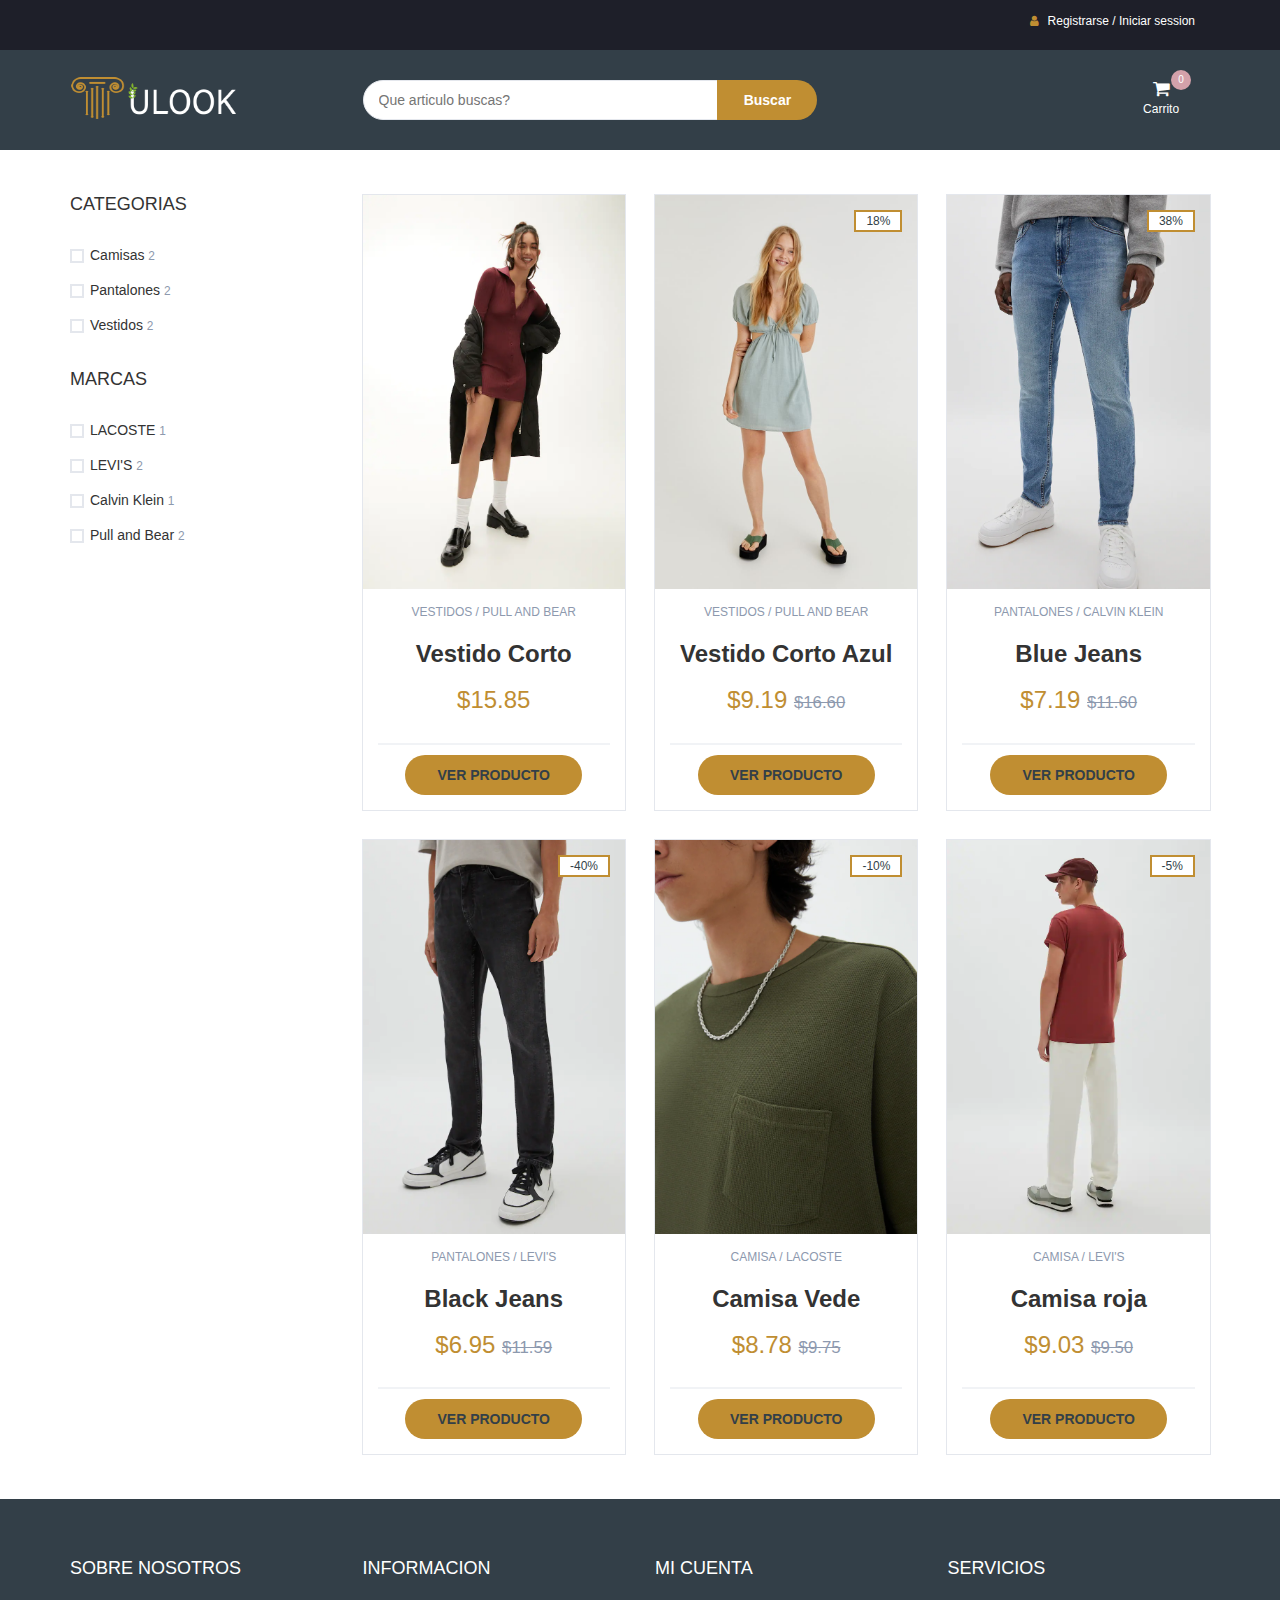
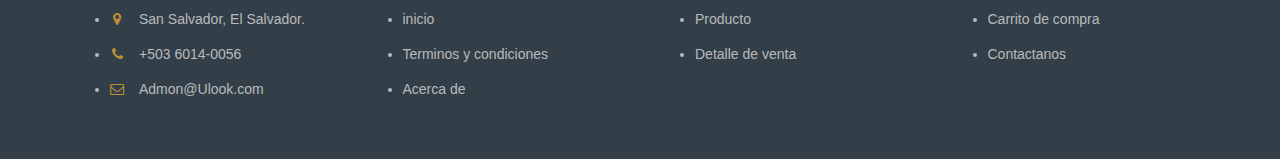
<file: paginas_html/categorias.html>
<!DOCTYPE html>
<html lang="en">
	<head>
		<meta charset="utf-8">
		<meta name="viewport" content="width=device-width, initial-scale=1">
		<title>ULook</title>
		<link type="text/css" rel="stylesheet" href="../css/bootstrap.min.css"/>
		<link rel="stylesheet" href="../css/font-awesome.min.css">
		<link type="text/css" rel="stylesheet" href="../css/main.css"/>
		<link type="text/css" rel="stylesheet" href="../css/controles.css"/>
		<link type="text/css" rel="stylesheet" href="../css/producto.css"/>
		<link type="text/css" rel="stylesheet" href="../css/carrito.css"/>
		<link type="text/css" rel="stylesheet" href="../css/loading.css"/>
		<link type="text/css" rel="stylesheet" href="../css/modal.css"/>
		<script type="text/javascript" src="https://code.jquery.com/jquery-3.4.1.min.js"></script>
    </head>

	<!--
		Las clases: 
			container, 
			pull-right,
			row
		Esta dada por la libreria bootstrap
	-->

	<body>
		<header>
			<div class="top-header">
				<div class="container">
					<ul class="header-links pull-right">
						<li>
							<a href="#">
								<i class="fa fa-user"></i> 
								<span> Registrarse / Iniciar session </span>
							</a>
						</li>
					</ul>
				</div>
			</div>
			<div class="header">
				<div class="container">
					<div class="row">
						<div class="col-md-3">
							<div class="header-logo">
								<a href="#" class="logo">
									<img src="../img/logo.png" alt="">
								</a>
							</div>
						</div>
						<div class="col-md-6">
							<div class="header-buscar">
								<div class="buscador-container">
									<input class="input inp0" name="buscador" placeholder="Que articulo buscas?">
									<button id="inp0" onClick="envioCampos('paginas','categorias',this);" class="btn-buscar">Buscar</button>
								</div>
							</div>
						</div>
		
						<div class="col-md-3 clearfix">
							<div class="header-carrito">
								<div>
									<a href="#">
										<i class="fa fa-shopping-cart"></i>
										<span>Carrito</span>
										<div class="qty"> 0 </div>
									</a>
								</div>
								<div>
							</div>
						</div>
		
					</div>
				</div>
			</div>
		</header>

		<div class="section">
			<div class="container">
				<div class="row">
		
					<div class="col-md-3">
						<div class="aside">
							<h3 class="aside-title">Categorias</h3>
							<div class="checkbox-filter">
								<div class="input-checkbox">
									<input type="checkbox" class="check" stage="cat">
									<label for="cat-1">
										<span></span>
										Camisas
										<small>2</small>
									</label>
								</div>
								<div class="input-checkbox">
									<input type="checkbox" class="check" stage="cat">
									<label for="cat-2">
										<span></span>
										Pantalones
										<small>2</small>
									</label>
								</div>
								<div class="input-checkbox">
									<input type="checkbox" class="check" stage="cat">
									<label for="cat-3">
										<span></span>
										Vestidos
										<small>2</small>
									</label>
								</div>
							</div>
						</div>
						
						<div class="aside">
							<h3 class="aside-title">Marcas</h3>
							<div class="checkbox-filter">
								<div class="input-checkbox">
									<input type="checkbox" class="check" stage="mar">
									<label for= "mar-1">
										<span></span>
										LACOSTE
										<small>1</small>
									</label>
								</div>
								<div class="input-checkbox">
									<input type="checkbox" class="check" stage="mar">
									<label for= "mar-2">
										<span></span>
										LEVI'S
										<small>2</small>
									</label>
								</div>
								<div class="input-checkbox">
									<input type="checkbox" class="check" stage="mar">
									<label for= "mar-3">
										<span></span>
										Calvin Klein
										<small>1</small>
									</label>
								</div>
								<div class="input-checkbox">
									<input type="checkbox" class="check" stage="mar">
									<label for= "mar-4">
										<span></span>
										Pull and Bear
										<small>2</small>
									</label>
								</div>
							</div>
						</div>
					</div>
					
					<div class="col-md-9">
						<div class="row">
		
								<div class="col-md-4 col-xs-6 product">
									<div class="producto">
										<div class="producto-img">
											<img src= "../img/vestido_1_2.png">
										</div>
										<div class="producto-body">
											<p class="producto-categoria"> VESTIDOS / PULL AND BEAR </p>
											<h3 class="producto-nombre"><b> Vestido Corto </b></h3>
											<h4 class="precioActual">$15.85 </h4>
											<div class="producto-line"></div>
											<div class="producto-btn">
												<div class="add-carrito">
													<button class="add-carrito-btn"><i class="fa fa-shopping-cart"></i> Ver producto </button>
												</div>									
											</div>
										</div>
									</div>
								</div>

								<div class="col-md-4 col-xs-6 product">
									<div class="producto">
										<div class="producto-img">
											<img src= "../img/vestido_azul.jpg">
											<div class="producto-label">
												<span class="sale">18%</span>
											</div>
										</div>
										<div class="producto-body">
											<p class="producto-categoria"> VESTIDOS / PULL AND BEAR </p>
											<h3 class="producto-nombre"><b> Vestido Corto Azul </b></h3>
											<h4 class="precioActual">$9.19 <del class="precioAnterior">$16.60</del></h4>
											<div class="producto-line"></div>
											<div class="producto-btn">
												<div class="add-carrito">
													<button class="add-carrito-btn"><i class="fa fa-shopping-cart"></i> Ver producto </button>
												</div>									
											</div>
										</div>
									</div>
								</div>

								<div class="col-md-4 col-xs-6 product">
									<div class="producto">
										<div class="producto-img">
											<img src= "../img/pantalon_1_1.png">
											<div class="producto-label">
												<span class="sale">38%</span>
											</div>
										</div>
										<div class="producto-body">
											<p class="producto-categoria"> PANTALONES / CALVIN KLEIN </p>
											<h3 class="producto-nombre"><b> Blue Jeans </b></h3>
											<h4 class="precioActual">$7.19 <del class="precioAnterior">$11.60</del></h4>
											<div class="producto-line"></div>
											<div class="producto-btn">
												<div class="add-carrito">
													<button class="add-carrito-btn"><i class="fa fa-shopping-cart"></i> Ver producto </button>
												</div>									
											</div>
										</div>
									</div>
								</div>

								<div class="col-md-4 col-xs-6 product">
									<div class="producto">
										<div class="producto-img">
											<img src= "../img/pantalon_2_1.png">
											<div class="producto-label">
												<span class="sale">-40%</span>
											</div>
										</div>
										<div class="producto-body">
											<p class="producto-categoria"> PANTALONES / LEVI'S </p>
											<h3 class="producto-nombre"><b> Black Jeans </b></h3>
											<h4 class="precioActual">$6.95 <del class="precioAnterior">$11.59</del></h4>
											<div class="producto-line"></div>
											<div class="producto-btn">
												<div class="add-carrito">
													<button class="add-carrito-btn"><i class="fa fa-shopping-cart"></i> Ver producto </button>
												</div>									
											</div>
										</div>
									</div>
								</div>

								<div class="col-md-4 col-xs-6 product">
									<div class="producto">
										<div class="producto-img">
											<img src= "../img/camisa_verde_2.png">
											<div class="producto-label">
												<span class="sale">-10%</span>
											</div>
										</div>
										<div class="producto-body">
											<p class="producto-categoria"> CAMISA / LACOSTE </p>
											<h3 class="producto-nombre"><b> Camisa Vede </b></h3>
											<h4 class="precioActual">$8.78 <del class="precioAnterior">$9.75</del></h4>
											<div class="producto-line"></div>
											<div class="producto-btn">
												<div class="add-carrito">
													<button class="add-carrito-btn"><i class="fa fa-shopping-cart"></i> Ver producto </button>
												</div>									
											</div>
										</div>
									</div>
								</div>

								<div class="col-md-4 col-xs-6 product">
									<div class="producto">
										<div class="producto-img">
											<img src= "../img/camisa_roja_3.png">
											<div class="producto-label">
												<span class="sale">-5%</span>
											</div>
										</div>
										<div class="producto-body">
											<p class="producto-categoria"> CAMISA / LEVI'S </p>
											<h3 class="producto-nombre"><b> Camisa roja </b></h3>
											<h4 class="precioActual">$9.03 <del class="precioAnterior">$9.50</del></h4>
											<div class="producto-line"></div>
											<div class="producto-btn">
												<div class="add-carrito">
													<button class="add-carrito-btn"><i class="fa fa-shopping-cart"></i> Ver producto </button>
												</div>									
											</div>
										</div>
									</div>
								</div>

						</div>
					</div>
				</div>
			</div>
		</div>

		<footer class="footer-container">
			<div class="section">
				<div class="container">
					<div class="row">
						<div class="col-md-3 col-xs-6">
							<div class="footer">
								<h3 class="footer-title">Sobre nosotros</h3>
								
								<ul class="footer-links">
									<li><a href="#"><i class="fa fa-map-marker"></i>San Salvador, El Salvador.</a></li>
									<li><a href="#"><i class="fa fa-phone"></i>+503 6014-0056</a></li>
									<li><a href="#"><i class="fa fa-envelope-o"></i>Admon@Ulook.com</a></li>
								</ul>
							</div>
						</div>
						<div class="col-md-3 col-xs-6">
							<div class="footer">
								<h3 class="footer-title">Informacion</h3>
								<ul class="footer-links">
									<li><a href="#">inicio</a></li>
									<li><a href="#">Terminos y condiciones</a></li>
									<li><a href="#">Acerca de</a></li>
								</ul>
							</div>
						</div>
						<div class="col-md-3 col-xs-6">
							<div class="footer">
								<h3 class="footer-title">Mi cuenta</h3>
								<ul class="footer-links">
									<li><a href="#">Producto</a></li>
									<li><a href="#">Detalle de venta</a></li>
								</ul>
							</div>
						</div>
						<div class="col-md-3 col-xs-6">
							<div class="footer">
								<h3 class="footer-title">Servicios</h3>
								<ul class="footer-links">
									<li><a href="#">Carrito de compra</a></li>
									<li><a href="#">Contactanos</a></li>
								</ul>
							</div>
						</div>
					</div>
				</div>
			</div>
		</footer>
	</body>
</html>
</file>
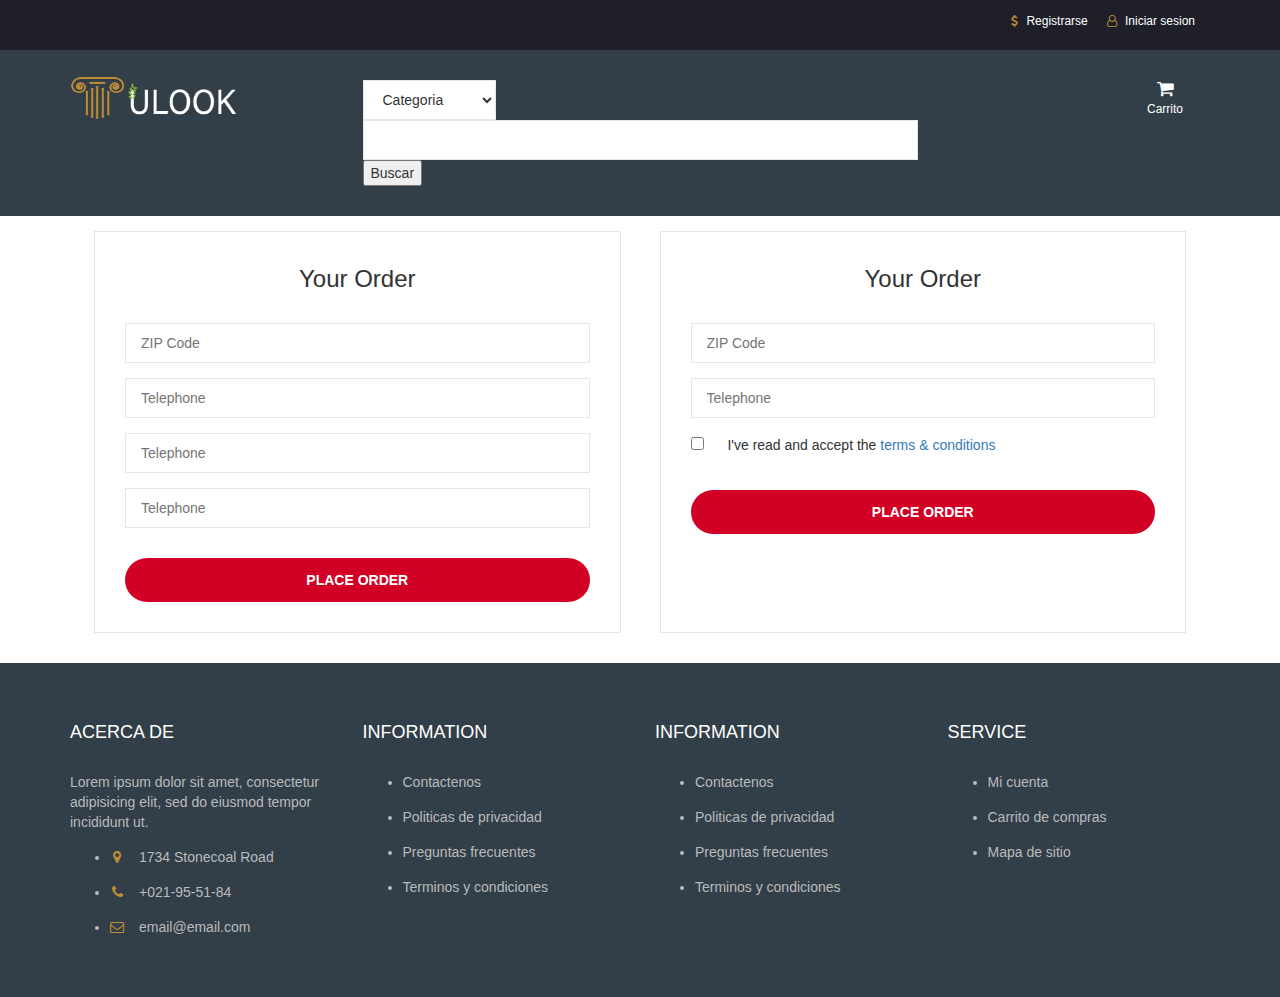
<file: paginas_html/login.html>
<!DOCTYPE html>
<html lang="en">
	<head>
		<meta charset="utf-8">
		<meta name="viewport" content="width=device-width, initial-scale=1">
		<title>ULook</title>
		<link type="text/css" rel="stylesheet" href="../css/bootstrap.min.css"/>
		<link rel="stylesheet" href="../css/font-awesome.min.css">
		<link type="text/css" rel="stylesheet" href="../css/main.css"/>
		<link type="text/css" rel="stylesheet" href="../css/controls.css"/>
    </head>

	<!--
		Las clases: 
			container, 
			pull-right,
			row
		Esta dada por la libreria bootstrap
	-->

	<body>
		<header>
			<div class="top-header">
				<div class="container">
					<ul class="header-links pull-right">
						<li><a href="#"><i class="fa fa-dollar"></i> Registrarse</a></li>
						<li><a href="#"><i class="fa fa-user-o"></i> Iniciar sesion</a></li>
					</ul>
				</div>
			</div>
			<div class="header">
				<div class="container">
					<div class="row">
						<div class="col-md-3">
							<div class="header-logo">
								<a href="#" class="logo">
									<img src="../img/logo.png" alt="">
								</a>
							</div>
						</div>
						<div class="col-md-6">
							<div class="header-buscar">
								<form>
									<select class="input-select">
										<option value="-1">Categoria</option>
										<option value="1">Categoria 01</option>
										<option value="2">Categoria 02</option>
									</select>
									<input class="input">
									<button class="btn-buscar">Buscar</button>
								</form>
							</div>
						</div>
						<div class="col-md-3 clearfix">
							<div class="header-carrito">
								<div>
									<a href="#">
										<i class="fa fa-shopping-cart"></i>
										<span>Carrito</span>
										<!-- <div class="qty">2</div> -->
									</a>
								</div>
							</div>
						</div>
					</div>
				</div>
			</div>
		</header>

		<div class="section">
			<div class="container">
				<div class="row section-dual">

					<div class="section-box">
						<div class="section-title text-center">
							<h3 class="title">Your Order</h3>
						</div>
						<div class="order-summary">
							<div class="form-group">
								<input class="input" type="text" name="zip-code" placeholder="ZIP Code">
							</div>
							<div class="form-group">
								<input class="input" type="tel" name="tel" placeholder="Telephone">
							</div>
							<div class="form-group">
								<input class="input" type="tel" name="tel" placeholder="Telephone">
							</div>
							<div class="form-group">
								<input class="input" type="tel" name="tel" placeholder="Telephone">
							</div>
						</div>
						<a href="#" class="primary-btn order-submit">Place order</a>
					</div>

					<div class="section-box">
						<div class="section-title text-center">
							<h3 class="title">Your Order</h3>
						</div>
						<div class="order-summary">
							<div class="form-group">
								<input class="input" type="text" name="zip-code" placeholder="ZIP Code">
							</div>
							<div class="form-group">
								<input class="input" type="tel" name="tel" placeholder="Telephone">
							</div>
						</div>

						<div class="input-checkbox">
							<input type="checkbox" id="terms">
							<label for="terms">
								<span></span>
								I've read and accept the <a href="#">terms & conditions</a>
							</label>
						</div>
						<a href="#" class="primary-btn order-submit">Place order</a>
					</div>
				</div>
			</div>
		</div>

		<footer class="footer-container">
			<div class="section">
				<div class="container">
					<div class="row">
						<div class="col-md-3 col-xs-6">
							<div class="footer">
								<h3 class="footer-title">Acerca de</h3>
								<p>Lorem ipsum dolor sit amet, consectetur adipisicing elit, sed do eiusmod tempor incididunt ut.</p>
								<ul class="footer-links">
									<li><a href="#"><i class="fa fa-map-marker"></i>1734 Stonecoal Road</a></li>
									<li><a href="#"><i class="fa fa-phone"></i>+021-95-51-84</a></li>
									<li><a href="#"><i class="fa fa-envelope-o"></i>email@email.com</a></li>
								</ul>
							</div>
						</div>
						<div class="col-md-3 col-xs-6">
							<div class="footer">
								<h3 class="footer-title">Information</h3>
								<ul class="footer-links">
									<li><a href="#">Contactenos</a></li>
									<li><a href="#">Politicas de privacidad</a></li>
									<li><a href="#">Preguntas frecuentes</a></li>
									<li><a href="#">Terminos y condiciones</a></li>
								</ul>
							</div>
						</div>
						<div class="col-md-3 col-xs-6">
							<div class="footer">
								<h3 class="footer-title">Information</h3>
								<ul class="footer-links">
									<li><a href="#">Contactenos</a></li>
									<li><a href="#">Politicas de privacidad</a></li>
									<li><a href="#">Preguntas frecuentes</a></li>
									<li><a href="#">Terminos y condiciones</a></li>
								</ul>
							</div>
						</div>
						<div class="col-md-3 col-xs-6">
							<div class="footer">
								<h3 class="footer-title">Service</h3>
								<ul class="footer-links">
									<li><a href="#">Mi cuenta</a></li>
									<li><a href="#">Carrito de compras</a></li>
									<li><a href="#">Mapa de sitio</a></li>
								</ul>
							</div>
						</div>
					</div>
				</div>
			</div>
		</footer>
	</body>
</html>
</file>
<file: css/main.css>
/* menu */

.navigation {
  background: #FFF;
  border-bottom: 2px solid #E4E7ED;
  border-top: 3px solid #C08E32;
}

.main-nav>li+li {
  margin-left: 30px
}

.main-nav>li>a {
  padding: 20px 0px;
}

.main-nav>li>a:hover, .main-nav>li>a:focus, .main-nav>li.active>a {
  color: #C08E32;
  background-color: transparent;
}

.main-nav>li>a:after {
  content: "";
  display: block;
  width: 0%;
  height: 2px;
  background-color: #C08E32;
  -webkit-transition: 0.2s all;
  transition: 0.2s all;
}

.main-nav>li>a:hover:after, .main-nav>li>a:focus:after, .main-nav>li.active>a:after {
  width: 100%;
}

/* Secciond e la barra superior para inicio de sesiones */

.top-header {
  padding-top: 10px;
  padding-bottom: 10px;
  background-color: #1E1F29;
}
  
.header-links li {
  display: inline-block;
  margin-right: 15px;
  font-size: 12px;
}

.header-links li a {
  color: #FFF; 
}

.header-links li a:hover {
  color: #C08E32;
}

.header-links li i {
  color: #C08E32;
  margin-right: 5px;
}

/* Seccion para logo y buscador */

.header {
  padding-top: 15px;
  padding-bottom: 15px;
  background-color: #333f48;
}

.header-logo {
  float: left;
}

.header-logo .logo img {
  display: block;
}

.header-buscar {
  padding: 15px 0px;
}

.header-buscar .buscador-container {
  position: relative;
}

.header-buscar .buscador-container .input {
  width: calc(100% - 200px);
  margin-right: -4px;
  border-radius: 40px 0px 0px 40px;
}

.header-buscar .buscador-container .btn-buscar {
  height: 40px;
  width: 100px;
  background: #C08E32;
  color: #FFF;
  font-weight: 700;
  border: none;
  border-radius: 0px 40px 40px 0px;
}

.input-select {
  padding: 0px 15px;
  background: #FFF;
  border: 1px solid #E4E7ED;
  height: 40px;
}

.input {
  height: 40px;
  padding: 0px 15px;
  border: 1px solid #E4E7ED;
  background-color: #FFF;
  width: 100%;
}

.header-carrito {
  float: right;
  padding: 15px 0px;
}

.header-carrito div {
  display: inline-block;
}

.header-carrito div a {
  display: block;
  position: relative;
  width: 90px;
  text-align: center;
  color: #FFF;
}

.header-carrito div i {
  display: block;
  font-size: 18px;
}

.header-carrito div span {
  font-size: 12px;
}

.header-carrito div .qty {
  position: absolute;
  right: 15px;
  top: -10px;
  width: 20px;
  height: 20px;
  line-height: 20px;
  text-align: center;
  border-radius: 50%;
  font-size: 10px;
  color: #FFF;
  background-color: #d4a1aa;
}

.header-carrito .menu-toggle {
    display: none;
}

/* estilo para los seccions */

.section {
  padding-top: 30px;
  padding-bottom: 30px;
}

.section-title {
  position: relative;
  margin-bottom: 30px;
  margin-top: 15px;
}

/* seccion para catalogo */

.catalogo {
  position: relative;
  overflow: hidden;
  margin: 15px 0px;
}

  /*Esto es para el efecto de dejar a medias una tela sobre las imagenes vv*/
.catalogo:before {
  content: "";
  position: absolute;
  top: 0;
  bottom: 0;
  left: 0px;
  width: 25.5%;
  background: #C08E32;
  opacity: 0.9;
  -webkit-transform: skewX(-45deg);
  -ms-transform: skewX(-45deg);
  transform: skewX(-45deg);
}

.catalogo:after {
  content: "";
  position: absolute;
  top: 0;
  bottom: 0;
  left: 1px;
  width: 50%;
  background: #C08E32;
  opacity: 0.9;
  -webkit-transform: skewX(-45deg) translateX(-100%);
  -ms-transform: skewX(-45deg) translateX(-100%);
  transform: skewX(-45deg) translateX(-100%);
}
  /*Esto es para el efecto de dejar a medias una tela sobre las imagenes ^^*/

.catalogo-img {
  position: relative;
  background-color: #E4E7ED;
  z-index: -1;
}

.catalogo-img img {
  width: 100%;
  -webkit-transition: 0.2s all;
  transition: 0.2s all;
}

.catalogo:hover .catalogo-img img {
  -webkit-transform: scale(1.1);
  -ms-transform: scale(1.1);
  transform: scale(1.1);
}

.catalogo-body {
  position: absolute;
  top: 0;
  width: 75%;
  padding: 5px 30px 30px 30px;
  z-index: 10;
}

.catalogo-body h3 {
  color: #333f48;
}

.catalogo-body .btn-verCatalogo {
  color: #333f48;
  text-transform: uppercase;
}

/* footer */

.footer-container {
  background: #333f48;
  color: #B9BABC;
}

.footer {
  margin: 30px 0px;
}

.footer-title {
  color: #FFF;
  text-transform: uppercase;
  font-size: 18px;
  margin: 0px 0px 30px;
}

.footer-links li {
  margin-top: 15px;
}

.footer-links li a {
  color: #B9BABC;
}

.footer-links li a:hover {
  color: #C08E32;
}

.footer-links li i {
  margin-right: 15px;
  color: #C08E32;
  width: 14px;
  text-align: center;
}

/* productos */

.producto {
  position: relative;
  margin: 15px 0px;
  -webkit-box-shadow: 0px 0px 0px 0px #E4E7ED, 0px 0px 0px 1px #E4E7ED;
  box-shadow: 0px 0px 0px 0px #E4E7ED, 0px 0px 0px 1px #E4E7ED;
  -webkit-transition: 0.2s all;
  transition: 0.2s all;
}

.producto:hover {
  -webkit-box-shadow: 0px 0px 6px 0px #E4E7ED, 0px 0px 0px 2px #C08E32;
  box-shadow: 0px 0px 6px 0px #E4E7ED, 0px 0px 0px 2px #C08E32;
}

.producto-img {
  position: relative;
}

.producto-img img {
  width: 100%;
}

.producto-img .producto-label {
  position: absolute;
  top: 15px;
  right: 15px;
}

.producto-label span {
  border: 2px solid;
  padding: 2px 10px;
  font-size: 12px;
}

.producto-label span.sale {
  background-color: #FFF;
  border-color: #C08E32;
  color: #333f48;
}

.producto-body {
  position: relative;
  padding: 15px;
  background-color: #FFF;
  text-align: center;
  z-index: 20;
}

.producto-categoria {
  text-transform: uppercase;
  font-size: 12px;
  color: #8D99AE;
}

.producto-line {
  position: relative;
  margin: 15px 0px 10px;
  height: 20px;
  content: "";
  top: 50%;
  left: 0;
  right: 0;
  -webkit-transform: translateY(-50%);
  -ms-transform: translateY(-50%);
  transform: translateY(-50%);
  height: 1px;
  background-color: #E4E7ED;
}

.producto-btn > button {
  position: relative;
  width: 40px;
  height: 40px;
  line-height: 40px;
  background: transparent;
  border: none;
  -webkit-transition: 0.2s all;
  transition: 0.2s all;
}

.add-carrito-btn {
  position: relative;
  border: 2px solid transparent;
  height: 40px;
  padding: 0 30px;
  background-color: #C08E32;
  color: #333f48;
  text-transform: uppercase;
  font-weight: 700;
  border-radius: 40px;
  -webkit-transition: 0.2s all;
  transition: 0.2s all;
}

.add-carrito-btn i {
  position: absolute;
  left: 0;
  top: 0;
  width: 40px;
  height: 40px;
  line-height: 38px;
  color: #C08E32;
  opacity: 0;
  visibility: hidden;
}

.add-carrito-btn:hover {
  background-color: #FFF;
  color: #C08E32;
  border-color: #C08E32;
  padding: 0px 30px 0px 50px;
}

.add-carrito-btn:hover i {
  opacity: 1;
  visibility: visible;
}
</file>
<file: css/controles.css>
.descripcionSitio {
  padding: 30px 0px;
  background: #FBFBFC;
  border-bottom: 1px solid #E4E7ED;
  margin-bottom: 30px;
}

.descripcionSitio .descripcionSitio-header {
  display: inline-block;
  margin-top: 0px;
  margin-bottom: 0px;
  margin-right: 15px;
  text-transform: uppercase;
}

.descripcionSitio .descripcionSitio-tree {
  display: inline-block;
}

.descripcionSitio .descripcionSitio-tree li {
  display: inline-block;
  font-size: 12px;
  font-weight: 500;
  text-transform: uppercase;
}

.descripcionSitio .descripcionSitio-tree li+li {
  margin-left: 10px;
}

.descripcionSitio .descripcionSitio-tree li+li:before {
  content: '/';
  display: inline-block;
  color: #8D99AE;
  margin-right: 10px;
}

.descripcionSitio .descripcionSitio-tree li a {
  color: #8D99AE;
}

.descripcionSitio .descripcionSitio-tree li a:hover {
  color: #C08E32;
}

/* Input */

.input {
  height: 40px;
  padding: 0px 15px;
  border: 1px solid #E4E7ED;
  background-color: #FFF;
  width: 100%;
}

/*-- Select input --*/

.input-select {
  padding: 0px 15px;
  background: #FFF;
  border: 1px solid #E4E7ED;
  height: 40px;
}


/* check box */

.input-checkbox {
  position: relative;
  display: block;
}

.input-checkbox .check:not(:checked), .input-checkbox .check:checked {
  position: absolute;
  margin-left: -9999px;
  visibility: hidden;
}

.input-radio label, .input-checkbox label {
  font-weight: 500;
  min-height: 20px;
  padding-left: 20px;
  margin-bottom: 5px;
  cursor: pointer;
}

.input-checkbox .check+label span {
  position: absolute;
  left: 0px;
  top: 4px;
  width: 14px;
  height: 14px;
  border: 2px solid #E4E7ED;
  background: #FFF;
}

.input-checkbox .check+label span:after {
  content: '🗸';
  position: absolute;
  top: -2px;
  left: 1px;
  font-size: 10px;
  color: #FFF;
  opacity: 0;
  -webkit-transform: scale(0);
  -ms-transform: scale(0);
  transform: scale(0);
  -webkit-transition: all 0.2s;
  transition: all 0.2s;
}

.input-checkbox .check:checked+label span {
  background-color: #C08E32;
  border-color: #C08E32;
}

.input-checkbox input[type="checkbox"]:checked+label span:after {
  opacity: 1;
  -webkit-transform: scale(1);
  -ms-transform: scale(1);
  transform: scale(1);
}

/* filtros de categoria */

.aside+.aside {
  margin-top: 30px;
}

.aside .aside-title {
  text-transform: uppercase;
  font-size: 18px;
  margin: 15px 0px 30px;
}

/*-- checkbox Filter --*/

.checkbox-filter>div+div {
  margin-top: 10px;
}

label small {
  color: #8D99AE;
}

.primary-btn {
  display: inline-block;
  padding: 12px 30px;
  background-color: #C08E32;
  border: none;
  border-radius: 40px;
  color: #FFF;
  text-transform: uppercase;
  font-weight: 700;
  text-align: center;
  -webkit-transition: 0.2s all;
  transition: 0.2s all;
}

.primary-btn:hover, .primary-btn:focus {
  opacity: 0.9;
  color: #FFF;
}
</file>
<file: css/producto.css>
/* galeria */

.section-producto {
    display: flex;
    justify-content: space-around;
    align-items: flex-start;
}

.imagenes {
    list-style: none;
    margin: 0;
    max-width: 50rem;
    padding: 0;
}

.imagenes > li {
    border: 1px solid transparent;
    float: left;
    height: calc(100% / 3);
    margin: 0 -1px -1px 0;
    overflow: hidden;
    width: calc(100% / 3);
}

.imagenes > li > img {
    cursor: zoom-in;
    width: 100%;
}


/* detalle de producto */

.nombreProducto {
    text-transform: uppercase;
    font-size: 18px;
}

.precioActual {
    display: inline-block;
    font-size: 24px;
    margin-top: 10px;
    margin-bottom: 15px;
    color: #C08E32;
}

.precioAnterior {
    font-size: 70%;
    font-weight: 400;
    color: #8D99AE;
}

.inventarioProducto {
    font-size: 12px;
    text-transform: uppercase;
    font-weight: 700;
    margin-left: 30px;
    color: #C08E32;
}

.selectProducto .input-select {
    width: 40%;
    margin-bottom: 25px;
}

.inputProducto .precio {
    -moz-appearance: textfield;
    height: 40px;
    width: 40%;
    border: 1px solid #E4E7ED;
    background-color: #FFF;
    padding: 0px 15px 0px 15px;
}

.opcionesProducto {
    margin: 25px 0 25px;
}
</file>
<file: css/carrito.css>
.section-title {
  position: relative;
  margin-bottom: 30px;
  margin-top: 15px;
}

.order-summary {
  margin: 15px 0px;
}

.order-summary .order-col {
  display: table;
  width: 100%;
}

.order-summary .order-col:after {
  content: "";
  display: block;
  clear: both;
}

.order-summary .order-col>div {
  display: table-cell;
  padding: 10px 0px;
}

.order-summary .order-col>div:first-child {
  width: calc(100% - 150px);
}

.order-summary .order-col>div:last-child {
  width: 150px;
  text-align: right;
}

.order-summary .order-col .order-total {
  font-size: 24px;
  color: #C08E32;
}
</file>
<file: css/loading.css>
.loading {
    position: fixed;
    z-index: 25000;
    background: rgb(255, 255, 255);
    left: 0px;
    top: 0px;
    height: 100%;
    width: 100%;
    display: flex;
    align-items: center;
    justify-content: center;
    transition:all .3s ease;
}

.loading::before {
    content: "";
    position: absolute;
    border: 2px solid #C08E32;
    width: 60px;
    height: 60px;
    border-radius: 50%;
    box-sizing: border-box;
    border-left: 2px solid rgba(50, 150, 176,0);
    border-top: 2px solid rgba(50, 150, 176,0);
    animation: rotarload 1s linear infinite;
    transform: rotate(0deg);
}

@keyframes rotarload {
    0%   {transform: rotate(0deg)}
    100% {transform: rotate(360deg)}
}

.loading::after {
    content: "";
    position: absolute;
    border: 2px solid #C08E32;
    width: 60px;
    height: 60px;
    border-radius: 50%;
    box-sizing: border-box;
    border-left: 2px solid rgba(50, 150, 176, 0);
    border-top: 2px solid rgba(50, 150, 176, 0);
    animation: rotarload 1s ease-out infinite;
    transform: rotate(0deg);
}
</file>
<file: css/modal.css>
.modal {
    display: none;
    position: fixed;
    z-index: 1;
    padding-top: 100px;
    left: 0;
    top: 0;
    width: 100%;
    height: 100%;
    overflow: auto;
    background-color: rgb(0,0,0);
    background-color: rgba(0,0,0,0.4);
}
 
.modal-content {
    position: relative;
    background-color: #fefefe;
    margin: auto;
    padding: 0;
    border: 1px solid #888;
    width: 40%;
    box-shadow: 0 4px 8px 0 rgba(0,0,0,0.2),0 6px 20px 0 rgba(0,0,0,0.19);
    -webkit-animation-name: animatetop;
    -webkit-animation-duration: 0.4s;
    animation-name: animatetop;
    animation-duration: 0.4s
}
 
@-webkit-keyframes animatetop {
    from {top:-300px; opacity:0} 
    to {top:0; opacity:1}
}

@keyframes animatetop {
    from {top:-300px; opacity:0}
    to {top:0; opacity:1}
}

.close {
    float: right;
    font-size: 28px;
    font-weight: bold;
}
  
.close:hover, .close:focus {
    color: #000;
    text-decoration: none;
    cursor: pointer;
}

.modal-header {
    padding: 2px 16px;
}
  
.modal-body {
    padding: 2px 16px;
}
</file>
<file: css/controls.css>
/* Input */

.input {
  height: 40px;
  padding: 0px 15px;
  border: 1px solid #E4E7ED;
  background-color: #FFF;
  width: 100%;
}

/*-- Select input --*/

.input-select {
  padding: 0px 15px;
  background: #FFF;
  border: 1px solid #E4E7ED;
  height: 40px;
}

/* Input number/decimal */

.input-number {
  position: relative;
}

.input-number .price::-webkit-inner-spin-button, .input-number .price::-webkit-outer-spin-button {
  -webkit-appearance: none;
  margin: 0;
}

.input-number .price {
  -moz-appearance: textfield;
  height: 40px;
  width: 100%;
  border: 1px solid #E4E7ED;
  background-color: #FFF;
  padding: 0px 35px 0px 15px;
}

.input-number .qty-up, .input-number .qty-down {
  position: absolute;
  display: block;
  width: 20px;
  height: 20px;
  border: 1px solid #E4E7ED;
  background-color: #FFF;
  text-align: center;
  font-weight: 700;
  cursor: pointer;
  -webkit-user-select: none;
  -moz-user-select: none;
  -ms-user-select: none;
  user-select: none;
}

.input-number .qty-up {
  right: 0;
  top: 0;
  border-bottom: 0px;
}

.input-number .qty-down {
  right: 0;
  bottom: 0;
}

/* check box */

.input-checkbox {
  position: relative;
  display: block;
}

.input-checkbox .check:not(:checked), .input-checkbox .check:checked {
  position: absolute;
  margin-left: -9999px;
  visibility: hidden;
}

.input-radio label, .input-checkbox label {
  font-weight: 500;
  min-height: 20px;
  padding-left: 20px;
  margin-bottom: 5px;
  cursor: pointer;
}

.input-checkbox .check+label span {
  position: absolute;
  left: 0px;
  top: 4px;
  width: 14px;
  height: 14px;
  border: 2px solid #E4E7ED;
  background: #FFF;
}

.input-checkbox .check+label span:after {
  content: '✔';
  position: absolute;
  top: -2px;
  left: 1px;
  font-size: 10px;
  color: #FFF;
  opacity: 0;
  -webkit-transform: scale(0);
  -ms-transform: scale(0);
  transform: scale(0);
  -webkit-transition: all 0.2s;
  transition: all 0.2s;
}

.input-checkbox .check:checked+label span {
  background-color: #D10024;
  border-color: #D10024;
}

.input-checkbox input[type="checkbox"]:checked+label span:after {
  opacity: 1;
  -webkit-transform: scale(1);
  -ms-transform: scale(1);
  transform: scale(1);
}

/* filtros de categoria */

.aside+.aside {
  margin-top: 30px;
}

.aside .aside-title {
  text-transform: uppercase;
  font-size: 18px;
  margin: 15px 0px 30px;
}

/*-- checkbox Filter --*/

.checkbox-filter>div+div {
  margin-top: 10px;
}

label small {
  color: #8D99AE;
}

/*-- Price Filter --*/

.price-filter .input-number {
  display: inline-block;
  width: calc(50% - 7px);
}

/* Store */

.store-filter {
  margin-bottom: 15px;
  margin-top: 15px;
}

/*-- Store Sort --*/

.store-sort {
  display: inline-block;
}

.store-sort label {
  font-weight: 500;
  font-size: 12px;
  text-transform: uppercase;
  margin-right: 15px;
}

/* section box */

.section-dual{
  display: flex;
  justify-content: space-between;
}

.section-box {
  width: 45%;
  position: relative;
  padding: 0px 30px 30px;
  border-right: 1px solid #E4E7ED;
  border-left: 1px solid #E4E7ED;
  border-bottom: 1px solid #E4E7ED;
}

.section-box:before {
  content: "";
  position: absolute;
  left: -1px;
  right: -1px;
  top: -15px;
  height: 30px;
  border-top: 1px solid #E4E7ED;
  border-left: 1px solid #E4E7ED;
  border-right: 1px solid #E4E7ED;
}

.section-box .order-submit {
  display: block;
  margin-top: 30px;
}

.primary-btn {
  display: inline-block;
  padding: 12px 30px;
  background-color: #D10024;
  border: none;
  border-radius: 40px;
  color: #FFF;
  text-transform: uppercase;
  font-weight: 700;
  text-align: center;
  -webkit-transition: 0.2s all;
  transition: 0.2s all;
}

.primary-btn:hover, .primary-btn:focus {
  opacity: 0.9;
  color: #FFF;
}
</file>
